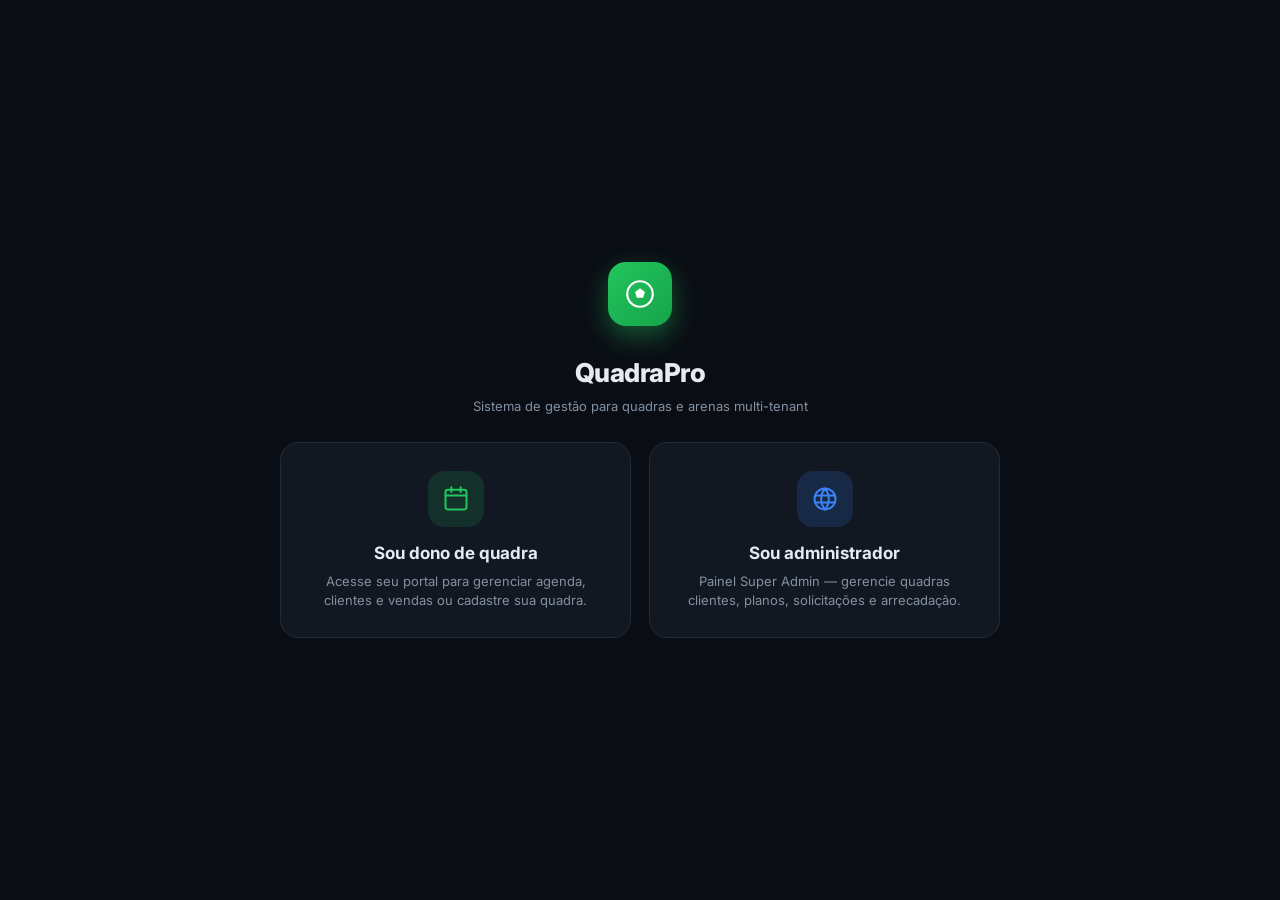
<file: index.html>
<!DOCTYPE html>
<html lang="pt-BR" data-theme="dark">
<head>
  <meta charset="UTF-8">
  <meta name="viewport" content="width=device-width, initial-scale=1.0">
  <title>QuadraPro</title>
  <link rel="preconnect" href="https://fonts.googleapis.com">
  <link rel="preconnect" href="https://fonts.gstatic.com" crossorigin>
  <link href="https://fonts.googleapis.com/css2?family=Inter:wght@400;500;600;700;800&display=swap" rel="stylesheet">
  <link rel="stylesheet" href="styles.css">
</head>
<body>
  <div class="launcher">
    <div style="width:100%;max-width:720px">
      <div class="login-brand" style="margin-bottom:26px">
        <div class="logo" style="width:64px;height:64px;border-radius:18px">
          <svg viewBox="0 0 24 24" fill="none" stroke="#fff" stroke-width="1.5" style="width:34px;height:34px">
            <circle cx="12" cy="12" r="9"/>
            <path d="M12 8l3.5 2.5-1.3 4.1h-4.4L8.5 10.5z" fill="#fff" stroke="none"/>
          </svg>
        </div>
        <h1 style="font-size:26px;margin-top:14px">QuadraPro</h1>
        <p>Sistema de gestão para quadras e arenas multi-tenant</p>
      </div>
      <div class="launch-grid">
        <a class="launch-card" href="portal.html">
          <div class="ic g-tint">
            <svg viewBox="0 0 24 24" fill="none" stroke="currentColor" stroke-width="1.7" style="width:28px;height:28px">
              <rect x="3" y="4" width="18" height="17" rx="2"/>
              <path d="M3 9h18M8 2v4M16 2v4"/>
            </svg>
          </div>
          <h3>Sou dono de quadra</h3>
          <p>Acesse seu portal para gerenciar agenda, clientes e vendas ou cadastre sua quadra.</p>
        </a>
        <a class="launch-card" href="admin.html">
          <div class="ic b-tint">
            <svg viewBox="0 0 24 24" fill="none" stroke="currentColor" stroke-width="1.7" style="width:28px;height:28px">
              <circle cx="12" cy="12" r="9"/>
              <path d="M3.6 9h16.8M3.6 15h16.8M12 3a14 14 0 0 0 0 18M12 3a14 14 0 0 1 0 18"/>
            </svg>
          </div>
          <h3>Sou administrador</h3>
          <p>Painel Super Admin — gerencie quadras clientes, planos, solicitações e arrecadação.</p>
        </a>
      </div>
    </div>
  </div>
  <script src="db.js"></script>
  <script>initTheme()</script>
</body>
</html>
</file>
<file: styles.css>
[data-theme="dark"]{
    --bg:#0a0e14;--sidebar:#0c1119;--surface:#121822;--surface-2:#161d29;--surface-3:#1b2430;
    --text:#e6eaf1;--text-2:#c2cad6;--muted:#8390a2;--muted-2:#5f6b7d;--border:#212b39;--border-2:#2a3646;
    --green:#22c55e;--green-2:#16a34a;--green-soft:rgba(34,197,94,.14);
    --blue:#3b82f6;--blue-soft:rgba(59,130,246,.16);--red:#ef4444;--red-soft:rgba(239,68,68,.15);
    --amber:#f59e0b;--amber-soft:rgba(245,158,11,.15);--purple:#a855f7;--purple-soft:rgba(168,85,247,.15);
    --shadow:0 14px 40px rgba(0,0,0,.4);--radius:16px;
  }
  [data-theme="light"]{
    --bg:#eef1f5;--sidebar:#fff;--surface:#fff;--surface-2:#f4f7fa;--surface-3:#eaeff5;
    --text:#111826;--text-2:#33404f;--muted:#647084;--muted-2:#94a1b2;--border:#e2e8f0;--border-2:#d4dde8;
    --green:#16a34a;--green-2:#15803d;--green-soft:rgba(22,163,74,.12);
    --blue:#2563eb;--blue-soft:rgba(37,99,235,.12);--red:#dc2626;--red-soft:rgba(220,38,38,.1);
    --amber:#d97706;--amber-soft:rgba(217,119,6,.12);--purple:#9333ea;--purple-soft:rgba(147,51,234,.12);
    --shadow:0 12px 30px rgba(15,23,42,.08);--radius:16px;
  }
  *{box-sizing:border-box}html,body{margin:0}
  body{font-family:Inter,system-ui,sans-serif;background:var(--bg);color:var(--text);font-size:14px;line-height:1.45}
  button,input,select,textarea{font:inherit;color:inherit}
  a{color:inherit;text-decoration:none}
  ::-webkit-scrollbar{width:10px;height:10px}::-webkit-scrollbar-thumb{background:var(--border-2);border-radius:20px}::-webkit-scrollbar-track{background:transparent}
  .hidden{display:none!important}
  .mut{color:var(--muted)}
  svg{stroke-linecap:round;stroke-linejoin:round}

  /* ============ LOGIN ============ */
  .login-wrap{min-height:100vh;display:grid;place-items:center;padding:24px;background:
    radial-gradient(900px 500px at 15% 0%,rgba(34,197,94,.10),transparent 60%),
    radial-gradient(800px 500px at 100% 100%,rgba(59,130,246,.08),transparent 55%),var(--bg)}
  .login-card{width:100%;max-width:410px;background:var(--surface);border:1px solid var(--border);border-radius:22px;padding:34px 30px;box-shadow:var(--shadow)}
  .login-brand{display:flex;flex-direction:column;align-items:center;text-align:center;margin-bottom:26px}
  .login-brand .logo{width:60px;height:60px;border-radius:18px;background:linear-gradient(135deg,var(--green),var(--green-2));display:grid;place-items:center;margin-bottom:14px;box-shadow:0 10px 26px rgba(34,197,94,.4)}
  .login-brand .logo svg{width:32px;height:32px}
  .login-brand h1{font-size:22px;font-weight:800;margin:0;letter-spacing:-.5px}
  .login-brand p{margin:6px 0 0;color:var(--muted);font-size:13px}
  .login-card .field{display:grid;gap:7px;margin-bottom:14px}
  .login-card label{font-size:12.5px;font-weight:600;color:var(--muted)}
  .login-card input{height:46px;padding:0 14px;border:1px solid var(--border);border-radius:12px;background:var(--surface-2)}
  .login-err{background:var(--red-soft);color:var(--red);border-radius:10px;padding:10px 12px;font-size:12.5px;font-weight:600;margin-bottom:14px}
  .login-btn{width:100%;height:47px;border:0;border-radius:12px;background:var(--green);color:#04240f;font-weight:700;font-size:15px;cursor:pointer;margin-top:4px}
  .login-btn:hover{background:var(--green-2)}
  .demo-box{margin-top:20px;border-top:1px solid var(--border);padding-top:16px}
  .demo-box .dt{font-size:11px;font-weight:700;letter-spacing:.6px;color:var(--muted-2);text-transform:uppercase;margin-bottom:9px}
  .demo-chip{display:flex;justify-content:space-between;align-items:center;gap:8px;background:var(--surface-2);border:1px solid var(--border);border-radius:10px;padding:8px 11px;font-size:12px;margin-bottom:7px;cursor:pointer}
  .demo-chip:hover{border-color:var(--green)}
  .demo-chip b{font-weight:700}.demo-chip code{color:var(--green);font-family:inherit;font-weight:600}

  /* ============ APP SHELL ============ */
  .app{display:grid;grid-template-columns:262px 1fr;min-height:100vh}
  .sidebar{background:var(--sidebar);border-right:1px solid var(--border);height:100vh;position:sticky;top:0;overflow-y:auto;display:flex;flex-direction:column;padding:18px 13px}
  .brand{display:flex;gap:11px;align-items:center;padding:6px 8px 18px}
  .brand .logo{width:40px;height:40px;border-radius:12px;background:linear-gradient(135deg,var(--green),var(--green-2));display:grid;place-items:center;flex-shrink:0;box-shadow:0 6px 18px rgba(34,197,94,.35)}
  .brand .logo svg{width:22px;height:22px}
  .brand h1{font-size:15px;font-weight:800;margin:0;letter-spacing:-.2px}
  .brand p{font-size:11px;color:var(--muted);margin:2px 0 0;max-width:150px;overflow:hidden;text-overflow:ellipsis;white-space:nowrap}
  .nav-label{font-size:10px;font-weight:700;letter-spacing:.9px;color:var(--muted-2);text-transform:uppercase;padding:14px 12px 7px}
  .nav-item{display:flex;align-items:center;gap:11px;width:100%;border:0;background:transparent;padding:9px 12px;border-radius:10px;cursor:pointer;color:var(--text-2);font-weight:500;font-size:13.5px;text-align:left;margin-bottom:2px;transition:.15s}
  .nav-item svg{width:18px;height:18px;flex-shrink:0;opacity:.85}
  .nav-item:hover{background:var(--surface-2);color:var(--text)}
  .nav-item.active{background:var(--green-soft);color:var(--green);font-weight:600}
  .nav-item .count{margin-left:auto;font-size:11px;font-weight:700;background:var(--surface-3);color:var(--muted);padding:1px 7px;border-radius:20px}
  .side-foot{margin-top:auto;padding-top:12px}
  .logout-btn{display:flex;align-items:center;gap:10px;width:100%;border:1px solid var(--border);background:var(--surface-2);padding:11px 12px;border-radius:11px;color:var(--text-2);font-weight:600;font-size:13px;cursor:pointer}
  .logout-btn:hover{border-color:var(--red);color:var(--red)}
  .logout-btn svg{width:17px;height:17px}

  .main{min-width:0;display:flex;flex-direction:column}
  .topbar{display:flex;align-items:center;justify-content:space-between;padding:16px 26px;gap:16px;position:sticky;top:0;background:color-mix(in srgb,var(--bg) 88%,transparent);backdrop-filter:blur(10px);z-index:20}
  .topbar h2{font-size:19px;margin:0;font-weight:800;letter-spacing:-.4px;display:flex;align-items:center;gap:11px;flex-wrap:wrap}
  .topbar .sub{font-size:12.5px;color:var(--muted);margin-top:2px}
  .pill{font-size:10.5px;font-weight:800;letter-spacing:.5px;padding:4px 10px;border-radius:7px}
  .pill-super{background:var(--green);color:#04240f}
  .topbar-right{display:flex;align-items:center;gap:10px}
  .icon-btn{width:40px;height:40px;border-radius:11px;border:1px solid var(--border);background:var(--surface);display:grid;place-items:center;cursor:pointer;position:relative;color:var(--text-2);transition:.15s}
  .icon-btn:hover{border-color:var(--border-2);color:var(--text)}.icon-btn svg{width:19px;height:19px}
  .icon-btn .dot{position:absolute;top:-5px;right:-5px;min-width:17px;height:17px;padding:0 4px;background:var(--red);color:#fff;font-size:10px;font-weight:700;border-radius:20px;display:grid;place-items:center;border:2px solid var(--bg)}
  .user-chip{display:flex;align-items:center;gap:9px;padding:5px 12px 5px 6px;border:1px solid var(--border);border-radius:12px;background:var(--surface)}
  .user-chip .av{width:32px;height:32px;border-radius:9px;background:linear-gradient(135deg,var(--green),var(--green-2));display:grid;place-items:center;color:#04240f;font-weight:800;font-size:13px}
  .user-chip .nm{font-size:12.5px;font-weight:700;line-height:1.2}.user-chip .rl{font-size:11px;color:var(--muted)}
  .content{padding:6px 26px 46px}
  .view{display:none;animation:fade .3s ease}.view.active{display:block}
  @keyframes fade{from{opacity:0;transform:translateY(6px)}to{opacity:1;transform:none}}

  /* ============ CARDS / STATS ============ */
  .stats{display:grid;gap:16px;margin:10px 0 20px}
  .stats.s5{grid-template-columns:repeat(5,1fr)}.stats.s4{grid-template-columns:repeat(4,1fr)}.stats.s3{grid-template-columns:repeat(3,1fr)}
  .stat{background:var(--surface);border:1px solid var(--border);border-radius:var(--radius);padding:18px 18px 16px;position:relative;overflow:hidden}
  .stat .ico{position:absolute;right:14px;top:14px;width:38px;height:38px;border-radius:11px;display:grid;place-items:center}
  .stat .ico svg{width:20px;height:20px}
  .stat .lbl{font-size:12px;color:var(--muted);font-weight:500;padding-right:44px}
  .stat .val{font-size:25px;font-weight:800;margin:8px 0 6px;letter-spacing:-.6px}
  .stat .foot{font-size:11.5px;font-weight:600}
  .g-tint{background:var(--green-soft);color:var(--green)}.g-txt{color:var(--green)}
  .b-tint{background:var(--blue-soft);color:var(--blue)}.b-txt{color:var(--blue)}
  .a-tint{background:var(--amber-soft);color:var(--amber)}.a-txt{color:var(--amber)}
  .p-tint{background:var(--purple-soft);color:var(--purple)}.r-txt{color:var(--red)}

  .card{background:var(--surface);border:1px solid var(--border);border-radius:var(--radius);padding:20px}
  .card-head{display:flex;justify-content:space-between;align-items:flex-start;gap:14px;margin-bottom:16px}
  .card-head h3{margin:0;font-size:16px;font-weight:700;letter-spacing:-.2px}
  .card-head p{margin:3px 0 0;font-size:12px;color:var(--muted)}
  .grid{display:grid;gap:16px}.g-2{grid-template-columns:1fr 1fr}.g-2b{grid-template-columns:1.4fr 1fr}.g-3{grid-template-columns:repeat(3,1fr)}
  .rail-2{grid-template-columns:1fr 320px;align-items:start}

  /* buttons */
  .btn{border:1px solid var(--border);background:var(--surface-2);color:var(--text);padding:9px 14px;border-radius:10px;font-size:13px;font-weight:600;cursor:pointer;display:inline-flex;align-items:center;gap:7px;transition:.15s}
  .btn:hover{border-color:var(--border-2);background:var(--surface-3)}.btn svg{width:15px;height:15px}
  .btn-primary{background:var(--green);border-color:var(--green);color:#04240f}.btn-primary:hover{background:var(--green-2);border-color:var(--green-2)}
  .btn-danger{background:var(--red);border-color:var(--red);color:#fff}.btn-danger:hover{opacity:.9}
  .btn-icon{padding:9px;width:38px;justify-content:center}.btn-sm{padding:6px 10px;font-size:12px}
  .btn-block{width:100%;justify-content:center;margin-top:12px}

  /* toolbar / inputs */
  .toolbar{display:flex;gap:10px;flex-wrap:wrap;align-items:center;margin-bottom:16px}
  .search{flex:1;min-width:200px;position:relative}
  .search svg{position:absolute;left:12px;top:50%;transform:translateY(-50%);width:16px;height:16px;color:var(--muted)}
  .search input{width:100%;height:40px;padding:0 12px 0 36px;border:1px solid var(--border);border-radius:10px;background:var(--surface-2)}
  .search input::placeholder{color:var(--muted-2)}
  select.flt,input.flt{height:40px;padding:0 12px;border:1px solid var(--border);border-radius:10px;background:var(--surface-2);cursor:pointer}
  select.flt{padding-right:30px;appearance:none;background-image:url("data:image/svg+xml,%3Csvg xmlns='http://www.w3.org/2000/svg' width='12' height='12' viewBox='0 0 24 24' fill='none' stroke='%238390a2' stroke-width='2.5'%3E%3Cpath d='M6 9l6 6 6-6'/%3E%3C/svg%3E");background-repeat:no-repeat;background-position:right 11px center}
  input:focus,select:focus,textarea:focus{outline:2px solid var(--green-soft);border-color:var(--green)}

  /* table */
  .tbl-wrap{overflow-x:auto;margin:0 -4px}
  table{width:100%;border-collapse:collapse;min-width:640px}
  thead th{font-size:11px;font-weight:600;color:var(--muted);text-align:left;padding:0 12px 12px;border-bottom:1px solid var(--border);white-space:nowrap}
  tbody td{padding:13px 12px;border-bottom:1px solid var(--border);font-size:13px;vertical-align:middle}
  tbody tr:last-child td{border-bottom:0}
  tbody tr:hover{background:var(--surface-2)}
  .cli{display:flex;align-items:center;gap:11px}
  .cli .av{width:36px;height:36px;border-radius:10px;display:grid;place-items:center;flex-shrink:0;font-size:14px;font-weight:700}
  .cli .nm{font-weight:700;font-size:13px}.cli .ct{font-size:11.5px;color:var(--muted)}
  .badge{display:inline-flex;align-items:center;gap:6px;font-size:11.5px;font-weight:700;padding:5px 10px;border-radius:8px;white-space:nowrap}
  .badge-pro,.badge-mensal{background:var(--green-soft);color:var(--green)}
  .badge-basic,.badge-avulso{background:var(--blue-soft);color:var(--blue)}
  .badge-premium{background:var(--purple-soft);color:var(--purple)}
  .badge-warn{background:var(--amber-soft);color:var(--amber)}
  .st{display:inline-flex;align-items:center;gap:7px;font-size:12.5px;font-weight:600;white-space:nowrap}
  .st .d{width:8px;height:8px;border-radius:50%}
  .st.ativo,.st.confirmado,.st.em_dia,.st.ready{color:var(--green)}.st.ativo .d,.st.confirmado .d,.st.em_dia .d,.st.ready .d{background:var(--green);box-shadow:0 0 0 3px var(--green-soft)}
  .st.inad,.st.bloqueado{color:var(--red)}.st.inad .d,.st.bloqueado .d{background:var(--red);box-shadow:0 0 0 3px var(--red-soft)}
  .st.susp,.st.pendente,.st.processing{color:var(--amber)}.st.susp .d,.st.pendente .d,.st.processing .d{background:var(--amber);box-shadow:0 0 0 3px var(--amber-soft)}
  .act{display:flex;gap:4px}
  .act button{width:30px;height:30px;border-radius:8px;border:1px solid transparent;background:transparent;color:var(--muted);cursor:pointer;display:grid;place-items:center;transition:.15s}
  .act button:hover{background:var(--surface-3);color:var(--text);border-color:var(--border)}
  .act button svg{width:16px;height:16px}.act button.del:hover{color:var(--red);border-color:var(--red-soft)}

  .pag{display:flex;justify-content:space-between;align-items:center;gap:14px;flex-wrap:wrap;margin-top:16px}
  .pag .info{font-size:12.5px;color:var(--muted)}
  .pag .pages{display:flex;gap:6px}
  .pag .pages button{min-width:34px;height:34px;border:1px solid var(--border);background:var(--surface-2);border-radius:9px;cursor:pointer;font-size:13px;font-weight:600;color:var(--text-2)}
  .pag .pages button.on{background:var(--green);border-color:var(--green);color:#04240f}
  .pag .pages button:disabled{opacity:.4;cursor:not-allowed}

  /* lists (items) */
  .stack{display:grid;gap:10px}
  .item{display:flex;justify-content:space-between;gap:14px;align-items:center;background:var(--surface-2);border:1px solid var(--border);padding:13px 14px;border-radius:12px}
  .item .nm{font-weight:700;font-size:13px}.item .sub{font-size:11.5px;color:var(--muted);margin-top:2px}
  .empty{padding:26px;border:1px dashed var(--border);border-radius:14px;color:var(--muted);text-align:center;background:var(--surface-2)}

  /* forms grid */
  .form-grid{display:grid;grid-template-columns:1fr 1fr;gap:14px}
  .field{display:grid;gap:6px}.field.full{grid-column:1/-1}
  .field label{font-size:12px;color:var(--muted);font-weight:600}
  .field input,.field select,.field textarea{height:42px;padding:0 12px;border:1px solid var(--border);border-radius:10px;background:var(--surface-2)}
  .field textarea{height:auto;min-height:80px;padding:10px 12px;resize:vertical}

  /* charts */
  .chart-box{position:relative;height:200px}
  .donut-wrap{display:flex;align-items:center;gap:14px}.donut-box{width:150px;height:150px;flex-shrink:0}
  .legend{display:grid;gap:9px;flex:1}.legend .li{display:flex;align-items:center;gap:9px;font-size:12.5px}
  .legend .sw{width:11px;height:11px;border-radius:4px;flex-shrink:0}.legend .li .v{margin-left:auto;color:var(--muted);font-weight:600;font-size:12px}

  /* usage bars */
  .usage{margin-bottom:15px}.usage:last-of-type{margin-bottom:0}
  .usage .lb{display:flex;justify-content:space-between;font-size:12.5px;margin-bottom:7px}
  .usage .track{height:7px;background:var(--surface-3);border-radius:20px;overflow:hidden}
  .usage .fill{height:100%;border-radius:20px;transition:width .8s ease}
  .usage .cap{font-size:11px;color:var(--muted-2);margin-top:5px;text-align:right}

  /* modal */
  .overlay{position:fixed;inset:0;background:rgba(3,6,10,.66);backdrop-filter:blur(3px);display:none;align-items:center;justify-content:center;z-index:100;padding:20px}
  .overlay.open{display:flex;animation:fade .2s}
  .modal{background:var(--surface);border:1px solid var(--border-2);border-radius:18px;width:100%;max-width:540px;box-shadow:var(--shadow);max-height:92vh;overflow:auto}
  .modal.sm{max-width:420px}
  .modal-head{display:flex;justify-content:space-between;align-items:center;padding:18px 22px;border-bottom:1px solid var(--border)}
  .modal-head h3{margin:0;font-size:17px}
  .modal-head .x{background:transparent;border:0;color:var(--muted);cursor:pointer;width:32px;height:32px;border-radius:8px}
  .modal-head .x:hover{background:var(--surface-2);color:var(--text)}
  .modal-body{padding:20px 22px}
  .modal-foot{padding:16px 22px;border-top:1px solid var(--border);display:flex;justify-content:flex-end;gap:10px}
  .cred-box{background:var(--green-soft);border:1px solid var(--green);border-radius:12px;padding:14px 16px;margin-top:4px}
  .cred-box .row{display:flex;justify-content:space-between;padding:4px 0;font-size:13px}
  .cred-box code{color:var(--green);font-weight:700}

  /* toast */
  .toast{position:fixed;bottom:24px;right:24px;background:var(--surface);border:1px solid var(--border-2);border-left:3px solid var(--green);border-radius:12px;padding:14px 18px;box-shadow:var(--shadow);z-index:200;display:flex;align-items:center;gap:11px;font-size:13px;font-weight:600;transform:translateY(160%);transition:.35s cubic-bezier(.2,.9,.3,1);max-width:340px}
  .toast.show{transform:none}.toast svg{width:18px;height:18px;color:var(--green);flex-shrink:0}
  .toast.err{border-left-color:var(--red)}.toast.err svg{color:var(--red)}

  .banner{display:flex;align-items:center;gap:11px;background:var(--amber-soft);border:1px solid var(--amber);color:var(--amber);border-radius:12px;padding:12px 16px;font-size:13px;font-weight:600;margin-bottom:18px}
  .banner svg{width:18px;height:18px;flex-shrink:0}

  /* calendário */
  .cal{background:var(--surface-2);border:1px solid var(--border);border-radius:14px;padding:14px;margin-bottom:14px}
  .cal-head{display:flex;align-items:center;justify-content:space-between;margin-bottom:10px}
  .cal-head .mname{font-weight:700;font-size:14px;text-transform:capitalize}
  .cal-nav{display:flex;gap:6px}
  .cal-nav button{height:30px;min-width:30px;padding:0 9px;border-radius:8px;border:1px solid var(--border);background:var(--surface);color:var(--text-2);cursor:pointer;font-weight:600;font-size:13px}
  .cal-nav button:hover{border-color:var(--border-2);color:var(--text)}
  .cal-grid{display:grid;grid-template-columns:repeat(7,1fr);gap:5px}
  .cal-dow{text-align:center;font-size:10px;font-weight:700;color:var(--muted-2);padding-bottom:3px}
  .cal-day{aspect-ratio:1;border:1px solid transparent;border-radius:9px;display:grid;place-items:center;font-size:12.5px;font-weight:600;cursor:pointer;position:relative;background:var(--surface);color:var(--text-2);transition:.12s}
  .cal-day:hover{border-color:var(--border-2)}
  .cal-day.empty{visibility:hidden;cursor:default}
  .cal-day .cd-dot{width:5px;height:5px;border-radius:50%;position:absolute;bottom:4px;left:50%;transform:translateX(-50%);background:currentColor}
  .cal-day.g{background:var(--green-soft);color:var(--green)}
  .cal-day.o{background:var(--amber-soft);color:var(--amber)}
  .cal-day.r{background:var(--red-soft);color:var(--red)}
  .cal-day.closed{background:transparent;color:var(--muted-2);opacity:.45}
  .cal-day.sel{outline:2px solid var(--green);outline-offset:1px;z-index:1}
  .cal-day.today{box-shadow:inset 0 0 0 1px var(--blue)}
  .cal-legend{display:flex;gap:12px;flex-wrap:wrap;margin-top:11px;font-size:11px;color:var(--muted)}
  .cal-legend span{display:inline-flex;align-items:center;gap:5px}
  .cal-legend i{width:9px;height:9px;border-radius:3px;display:inline-block}
  .wd-toggle{display:flex;gap:6px;flex-wrap:wrap}
  .wd-toggle button{width:40px;height:40px;border-radius:10px;border:1px solid var(--border);background:var(--surface-2);color:var(--muted);font-weight:700;font-size:12px;cursor:pointer;transition:.12s}
  .wd-toggle button.on{background:var(--green-soft);border-color:var(--green);color:var(--green)}
  .day-label{font-size:12px;font-weight:600;color:var(--muted);margin:2px 0 10px;text-transform:capitalize}

  @media (max-width:1100px){.stats.s5{grid-template-columns:repeat(3,1fr)}.rail-2,.g-2,.g-2b,.g-3{grid-template-columns:1fr}}
  @media (max-width:900px){
    .app{grid-template-columns:1fr}.sidebar{display:none}
    .content{padding:6px 15px 30px}.topbar{padding:13px 15px}
    .stats.s5,.stats.s4{grid-template-columns:1fr 1fr}.form-grid{grid-template-columns:1fr}
    .user-chip .nm,.user-chip .rl{display:none}
    .mob-nav{display:flex!important}
  }
  @media (max-width:520px){.stats.s5,.stats.s4,.stats.s3{grid-template-columns:1fr}}
  .mob-nav{display:none;position:fixed;left:0;right:0;bottom:0;background:var(--sidebar);border-top:1px solid var(--border);padding:8px;justify-content:space-around;z-index:50}
  .mob-nav button{background:transparent;border:0;color:var(--muted);display:grid;place-items:center;gap:3px;font-size:10px;padding:5px 8px;cursor:pointer}
  .mob-nav button svg{width:20px;height:20px}.mob-nav button.active{color:var(--green)}
/* ===== adicionais: cadastro (signup) e editor de planos ===== */
.login-wrap.wide .login-card{max-width:560px}
.auth-tabs{display:flex;gap:6px;background:var(--surface-2);border:1px solid var(--border);border-radius:12px;padding:4px;margin-bottom:20px}
.auth-tabs button{flex:1;border:0;background:transparent;color:var(--muted);font-weight:600;font-size:13px;padding:9px;border-radius:9px;cursor:pointer}
.auth-tabs button.on{background:var(--green);color:#04240f}
.auth-pane{display:none}.auth-pane.on{display:block}
.plan-pick{display:grid;gap:10px;margin-bottom:14px}
.plan-opt{border:1px solid var(--border);border-radius:12px;padding:13px 14px;cursor:pointer;display:flex;justify-content:space-between;align-items:center;gap:10px;transition:.12s;background:var(--surface-2)}
.plan-opt:hover{border-color:var(--border-2)}
.plan-opt.sel{border-color:var(--green);background:var(--green-soft)}
.plan-opt .pn{font-weight:700;font-size:14px}
.plan-opt .pf{font-size:11.5px;color:var(--muted);margin-top:3px;max-width:330px}
.plan-opt .pp{font-weight:800;font-size:16px;white-space:nowrap}
.plan-opt .pp small{font-size:11px;color:var(--muted);font-weight:600}
.wa-note{display:flex;gap:10px;align-items:flex-start;background:var(--green-soft);border:1px solid var(--green);border-radius:12px;padding:12px 14px;font-size:12.5px;color:var(--text-2);margin:4px 0 14px}
.wa-note svg{width:18px;height:18px;color:var(--green);flex-shrink:0;margin-top:1px}
.link-swap{text-align:center;margin-top:18px;font-size:12.5px;color:var(--muted)}
.link-swap a{color:var(--green);font-weight:700}
.plan-card{background:var(--surface-2);border:1px solid var(--border);border-radius:14px;padding:16px}
.plan-card .top{display:flex;justify-content:space-between;align-items:flex-start;gap:10px;margin-bottom:10px}
.plan-card h4{margin:0;font-size:15px}
.plan-card .price{font-size:22px;font-weight:800;letter-spacing:-.5px}
.plan-card .price small{font-size:12px;color:var(--muted);font-weight:600}
.plan-card ul{margin:10px 0;padding-left:18px;font-size:12.5px;color:var(--text-2)}
.plan-card ul li{margin-bottom:4px}
.plan-card .rules{display:flex;gap:14px;font-size:11.5px;color:var(--muted);margin-bottom:10px}
.plan-card .foot{display:flex;gap:8px}
/* index launcher */
.launcher{min-height:100vh;display:grid;place-items:center;padding:24px}
.launch-grid{display:grid;grid-template-columns:1fr 1fr;gap:18px;max-width:720px;width:100%}
.launch-card{background:var(--surface);border:1px solid var(--border);border-radius:18px;padding:28px;text-align:center;cursor:pointer;transition:.15s;text-decoration:none;color:var(--text)}
.launch-card:hover{border-color:var(--green);transform:translateY(-2px)}
.launch-card .ic{width:56px;height:56px;border-radius:16px;display:grid;place-items:center;margin:0 auto 14px}
.launch-card h3{margin:0 0 6px;font-size:17px}
.launch-card p{margin:0;color:var(--muted);font-size:13px}
@media (max-width:560px){.launch-grid{grid-template-columns:1fr}}
</file>
